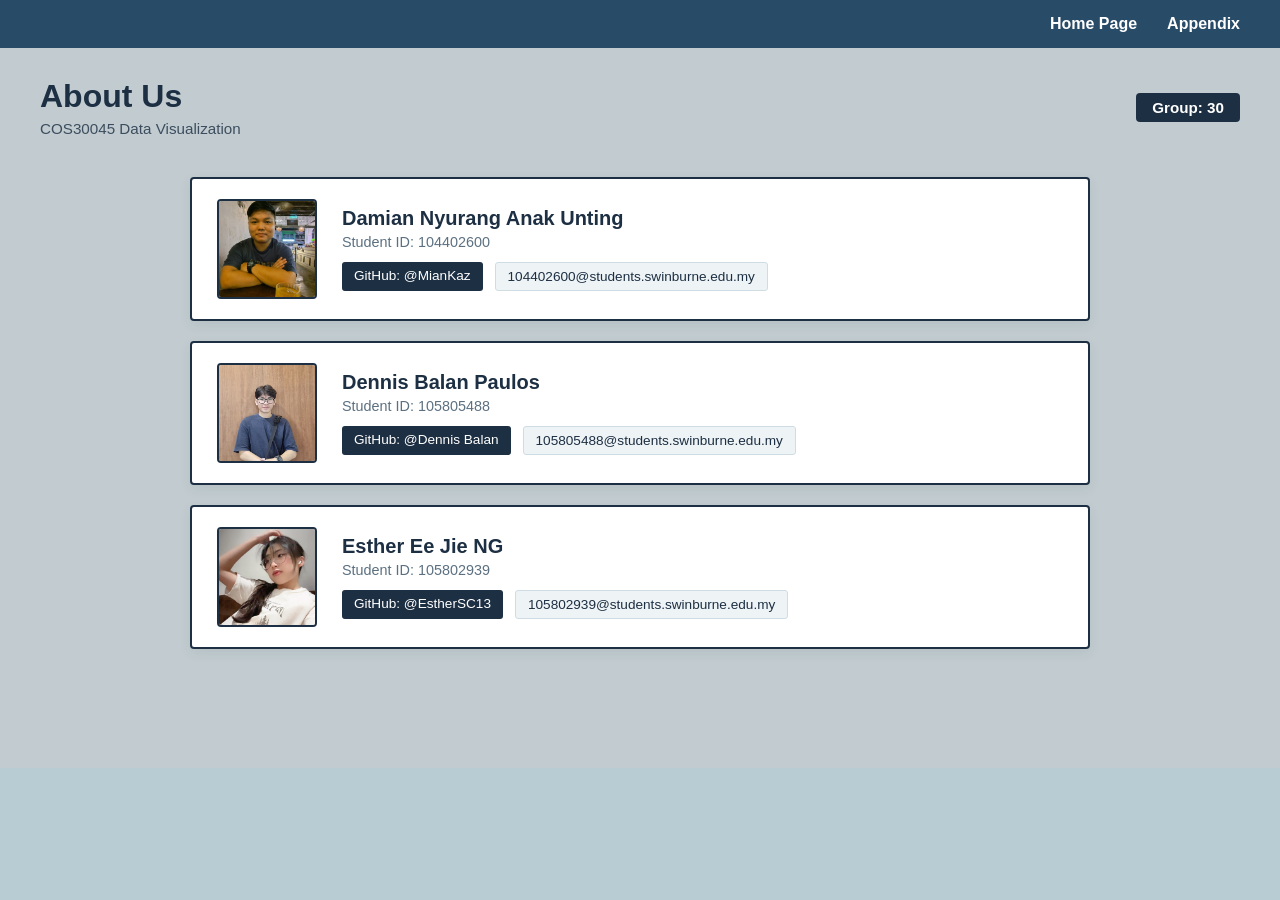
<file: about.html>
<!DOCTYPE html>
<html lang="en">

<head>
    <meta charset="UTF-8">
    <meta name="viewport" content="width=device-width, initial-scale=1.0">
    <title>About</title>
    <link rel="stylesheet" href="css/styles.css">
    <script src="js/page-transition.js" defer></script>
</head>

<body>
    <div class="presentation-container">

        <div class="slide active" id="slide-chart">
            <div class="navbar">
                <a href="index.html">Home Page</a>
                <a href="appendix.html">Appendix</a>
            </div>

            <section class="about-section">
                <div class="about-header">
                    <div>
                        <h1>About Us</h1>
                        <p class="subtitle">COS30045 Data Visualization</p>
                    </div>
                    <span class="group-badge">Group: 30</span>
                </div>

                <div class="team-grid">

                    <div class="member-card">
                        <img src="assets/member1.jpeg" alt="member1" class="member-avatar">
                        <div class="member-info">
                            <h2 class="member-name">Damian Nyurang Anak Unting</h2>
                            <p class="member-id">Student ID: 104402600 </p>
                            <div class="member-links">
                                <a href="https://github.com/MianKaz" target="_blank" class="contact-pill github">
                                    GitHub: @MianKaz
                                </a>
                                <a href="mailto:104402600@students.swinburne.edu.my" class="contact-pill email">
                                    104402600@students.swinburne.edu.my
                                </a>
                            </div>
                        </div>
                    </div>

                    <div class="member-card">
                        <img src="assets/member2.jpeg" alt="member2" class="member-avatar">
                        <div class="member-info">
                            <h2 class="member-name">Dennis Balan Paulos</h2>
                            <p class="member-id">Student ID: 105805488</p>
                            <div class="member-links">
                                <a href="https://github.com/dennisb-098" target="_blank" class="contact-pill github">
                                    GitHub: @Dennis Balan
                                </a>
                                <a href="mailto:105805488@students.swinburne.edu.my" class="contact-pill email">
                                    105805488@students.swinburne.edu.my
                                </a>
                            </div>
                        </div>
                    </div>

                    <div class="member-card">
                        <img src="assets/member3.jpeg" alt="member3" class="member-avatar">
                        <div class="member-info">
                            <h2 class="member-name">Esther Ee Jie NG</h2>
                            <p class="member-id">Student ID: 105802939</p>
                            <div class="member-links">
                                <a href="https://github.com/EstherSC13" target="_blank" class="contact-pill github">
                                    GitHub: @EstherSC13
                                </a>
                                <a href="mailto:105802939@students.swinburne.edu.my" class="contact-pill email">
                                    105802939@students.swinburne.edu.my
                                </a>
                            </div>
                        </div>
                    </div>

                </div>
            </section>
        </div>
    </div>
</body>

</html>
</file>
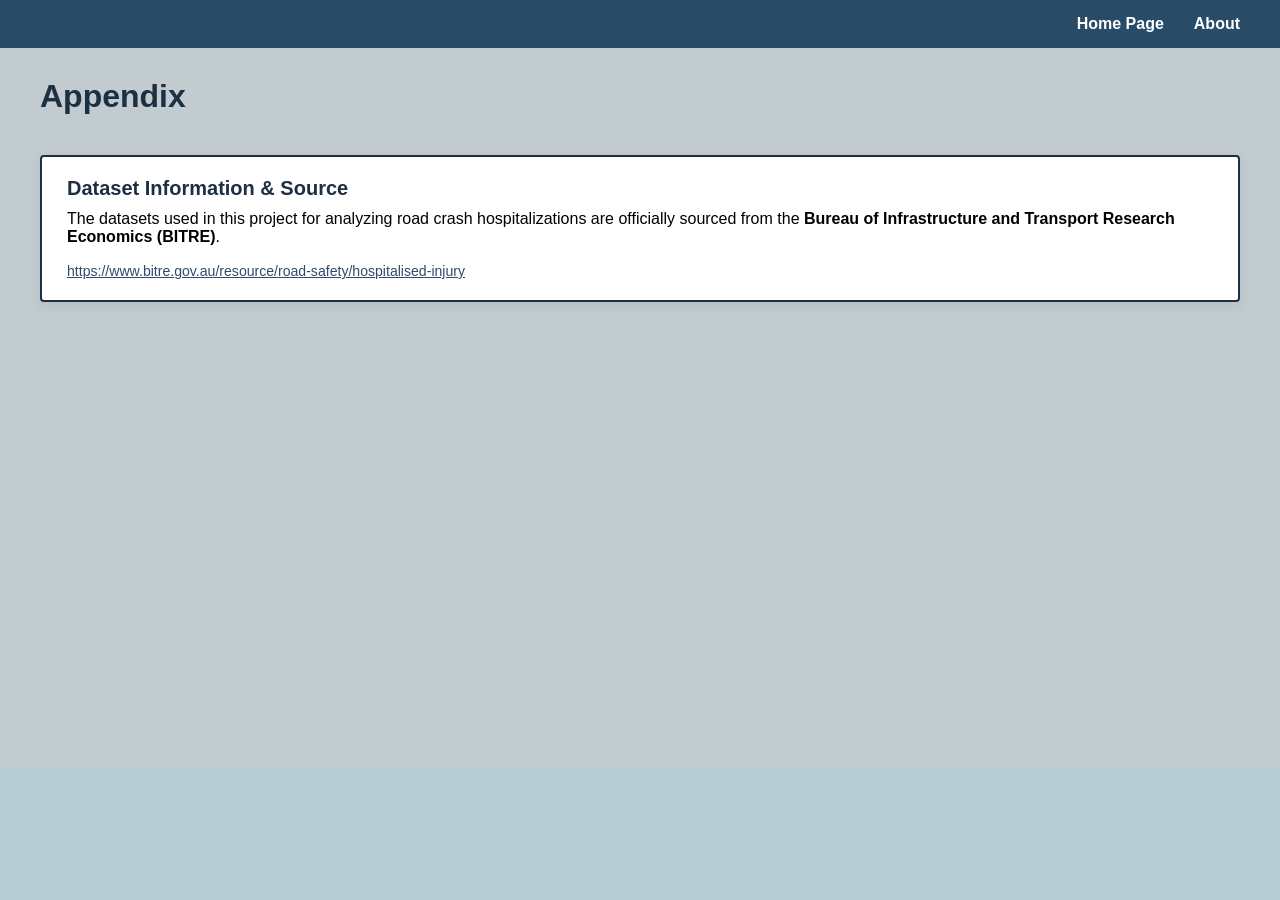
<file: appendix.html>
<!DOCTYPE html>
<html lang="en">

<head>
    <meta charset="UTF-8">
    <meta name="viewport" content="width=device-width, initial-scale=1.0">
    <title>About</title>
    <link rel="stylesheet" href="css/styles.css">
    <script src="js/page-transition.js" defer></script>
</head>

<body>
    <div class="presentation-container">

        <div class="slide active" id="slide-chart">
            <div class="navbar">
                <a href="index.html">Home Page</a>
                <a href="about.html">About</a>
            </div>
            <section class="about-section">
                <div class="about-header">
                    <div>
                        <h1>Appendix</h1>
                    </div>
                    </div>
                

                <div class="member-card" style="display: block; margin-bottom: 20px;">
                    <h2 class="member-name" style="margin-bottom: 10px;"> Dataset Information & Source</h2>
                        The datasets used in this project for analyzing road crash hospitalizations are officially sourced from the 
                        <strong>Bureau of Infrastructure and Transport Research Economics (BITRE)</strong>.
                    </p>
                        <a href="https://www.bitre.gov.au/resource/road-safety/hospitalised-injury" target="_blank" style="color: #2f4b6a; font-size: 0.88rem; word-break: break-all;">
                            https://www.bitre.gov.au/resource/road-safety/hospitalised-injury
                        </a>
                </div>

            </section>
        </div>
    </div>
</body>
</html>
</file>
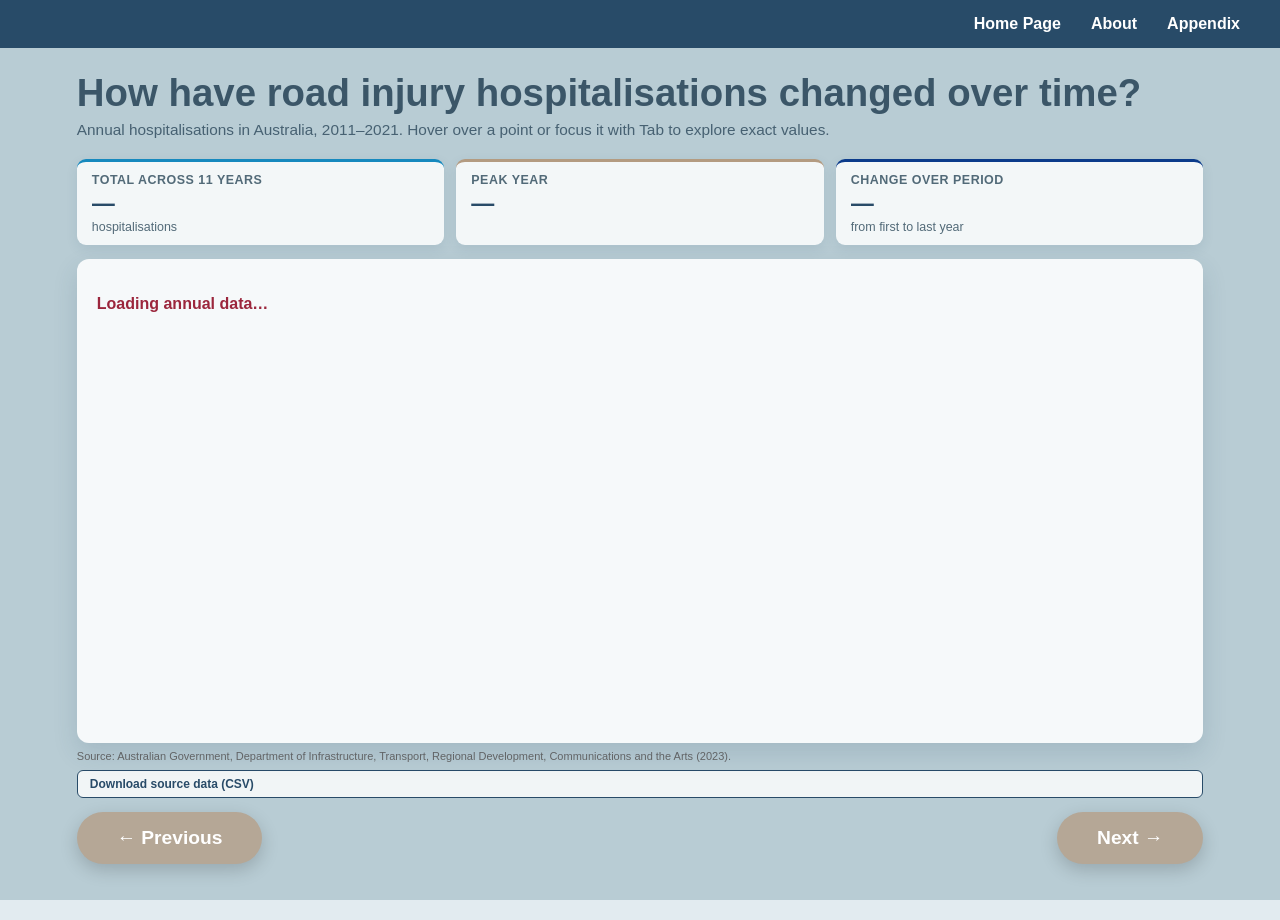
<file: Q1.html>
<!DOCTYPE html>
<html lang="en">

<head>
    <meta charset="UTF-8">
    <meta name="viewport" content="width=device-width, initial-scale=1.0">
    <title>Annual road injury hospitalisations in Australia</title>
    <link rel="stylesheet" href="css/styles.css">
    <script src="https://d3js.org/d3.v7.min.js"></script>
    <script src="js/page-transition.js" defer></script>
</head>

<body>
    <div class="presentation-container">
        <div class="slide active" id="slide-chart">
            <div class="navbar">
                <a href="index.html">Home Page</a>
                <a href="about.html">About</a>
                <a href="appendix.html">Appendix</a>
            </div>

            <div class="chart-page-content">
                <div class="chart-header">
                    <div>
                        <h2>How have road injury hospitalisations changed over time?</h2>
                        <p class="subtitle">Annual hospitalisations in Australia, 2011–2021. Hover over a point or focus
                            it with Tab to explore exact values.</p>
                    </div>
                </div>
                <div class="chart-insights" aria-label="Annual hospitalisation summary">
                    <article class="insight-card">
                        <span class="insight-label">Total across 11 years</span>
                        <strong id="q1-total">—</strong>
                        <span class="insight-note">hospitalisations</span>
                    </article>
                    <article class="insight-card">
                        <span class="insight-label">Peak year</span>
                        <strong id="q1-peak-year">—</strong>
                        <span class="insight-note" id="q1-peak-value"></span>
                    </article>
                    <article class="insight-card">
                        <span class="insight-label">Change over period</span>
                        <strong id="q1-change">—</strong>
                        <span class="insight-note">from first to last year</span>
                    </article>
                </div>
                <div id="q1-chart" class="chart-card">
                    <p class="chart-error">Loading annual data…</p>
                </div>
                <p class="chart-source">Source: Australian Government, Department of Infrastructure, Transport, Regional Development, Communications and the Arts (2023).</p>
                <a class="data-download" href="data/q1_clean.csv" download>
                    Download source data (CSV)
                </a>
                <nav class="page-navigation" aria-label="Page navigation">
                    <a href="index.html" class="btn floating-next-btn previous">← Previous</a>
                    <a href="Q2.html" class="btn floating-next-btn">Next →</a>
                </nav>
            </div>
        </div>
    </div>

    <div id="chart-tooltip" class="tooltip"></div>
    <script src="js/shared-constant.js"></script>
    <script src="js/load-data.js"></script>
    <script src="js/interaction.js"></script>
    <script src="js/Q1chart.js?v=2"></script>
</body>

</html>
</file>
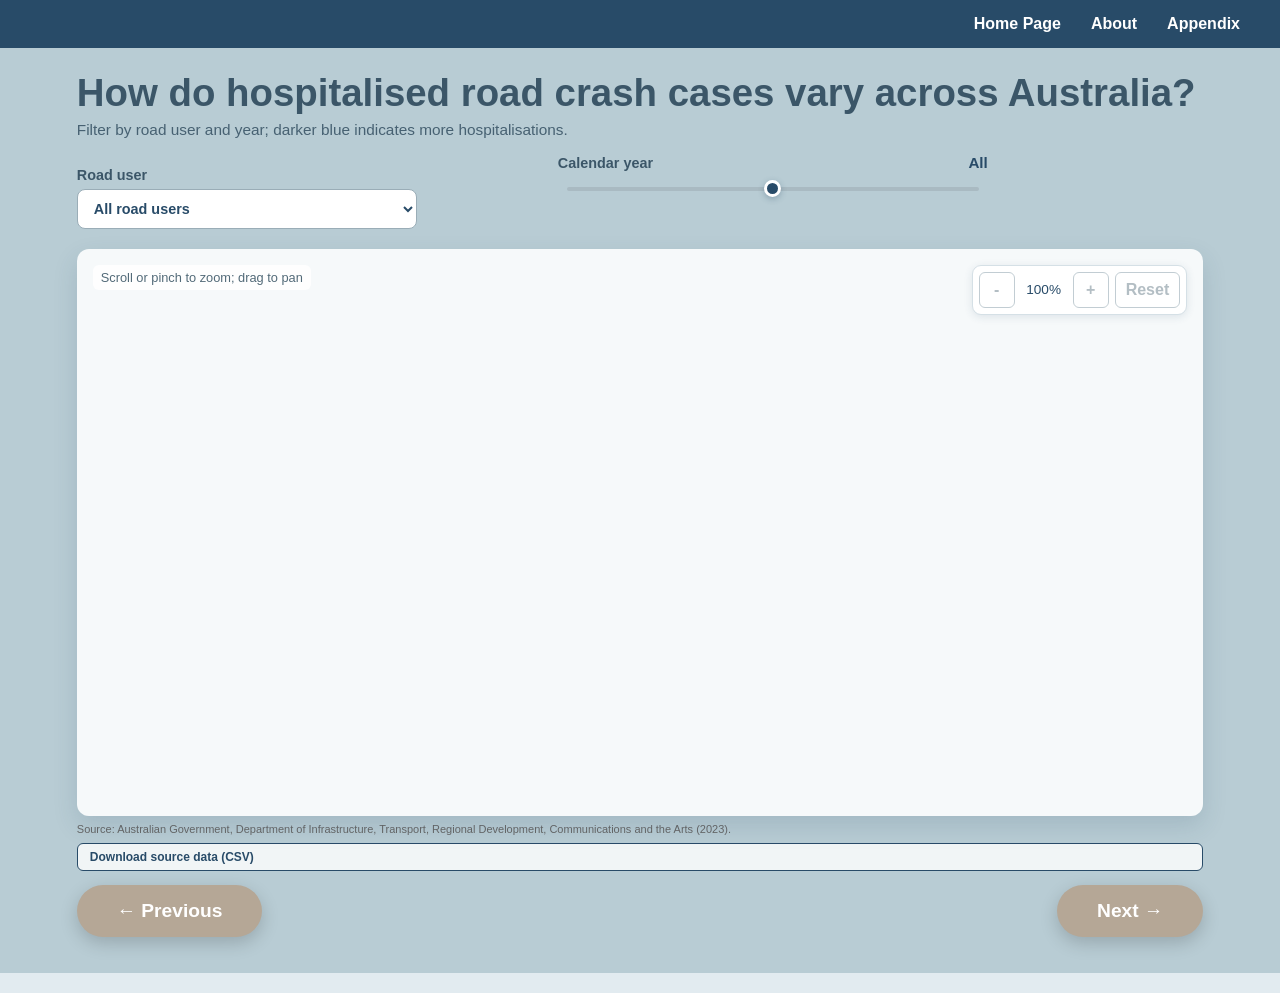
<file: Q2.html>
<!DOCTYPE html>
<html lang="en">

<head>
    <meta charset="UTF-8">
    <meta name="viewport" content="width=device-width, initial-scale=1.0">
    <title>Hospitalised Road Crash Cases by State</title>
    <link rel="stylesheet" href="css/styles.css">
    <script src="https://d3js.org/d3.v7.min.js"></script>
    <script src="js/page-transition.js" defer></script>
</head>

<body>
    <div class="presentation-container">
        <div class="slide active" id="slide-chart">
            <div class="navbar">
                <a href="index.html">Home Page</a>
                <a href="about.html">About</a>
                <a href="appendix.html">Appendix</a>
            </div>

            <main class="chart-page-content q5-chart-page q2-chart-page">
                <div class="chart-header">
                    <div class="q2-chart-intro">
                        <h2>How do hospitalised road crash cases vary across Australia?</h2>
                        <p class="subtitle">Filter by road user and year; darker blue indicates more hospitalisations.</p>
                    </div>
                    <div class="chart-controls">
                        <div class="q2-road-user-control">
                            <label for="road-user-select">Road user</label>
                            <select id="road-user-select">
                                <option value="All">All road users</option>
                                <option value="Car driver, passenger or unknown position">Car driver, passenger or unknown position</option>
                                <option value="Motorcyclist">Motorcyclist</option>
                                <option value="Pedal cyclist">Pedal cyclist</option>
                                <option value="Pedestrian">Pedestrian</option>
                                <option value="Bus occupant">Bus occupant</option>
                                <option value="Heavy transport driver, passenger or unknown position">Heavy transport driver, passenger or unknown position</option>
                                <option value="Other or unknown">Other or unknown</option>
                                <option value="Pick-up truck or van occupant">Pick-up truck or van occupant</option>
                            </select>
                        </div>
                        <div class="year-control">
                            <div class="year-control-heading">
                                <label for="year-slider">Calendar year</label>
                                <output id="year-slider-value" for="year-slider" aria-live="polite">All</output>
                            </div>
                            <div class="year-slider-wrap">
                                <input id="year-slider" type="range" min="0" step="1"
                                    aria-label="Select calendar year or all years">
                                <div id="year-slider-stops" class="year-slider-stops" aria-hidden="true"></div>
                            </div>
                        </div>
                    </div>
                </div>

                <div id="australia-map-container" class="chart-card">
                    <div class="q2-map-controls" role="group" aria-label="Map zoom controls">
                        <button id="q2-map-zoom-out" type="button" aria-label="Zoom out map" title="Zoom out map"
                            disabled>-</button>
                        <output id="q2-map-zoom-level">100%</output>
                        <button id="q2-map-zoom-in" type="button" aria-label="Zoom in map" title="Zoom in map"
                            disabled>+</button>
                        <button id="q2-map-zoom-reset" type="button" aria-label="Reset map zoom"
                            title="Reset map zoom" disabled>Reset</button>
                    </div>
                    <p class="q2-map-zoom-hint">Scroll or pinch to zoom; drag to pan</p>
                </div>
                <p class="chart-source">Source: Australian Government, Department of Infrastructure, Transport, Regional Development, Communications and the Arts (2023).</p>
                <a class="data-download" href="data/q2_clean.csv" download>
                    Download source data (CSV)
                </a>
                <nav class="page-navigation" aria-label="Page navigation">
                    <a href="Q1.html" class="btn floating-prev-btn previous" aria-label="Previous page">← Previous</a>
                    <a href="Q3.html" class="btn floating-next-btn" aria-label="Next page">Next →</a>
                </nav>
            </main>
        </div>
    </div>

    <div id="chart-tooltip" class="tooltip" role="status" aria-live="polite"></div>
    <script src="js/shared-constant.js"></script>
    <script src="js/load-data.js"></script>
    <script src="js/interaction.js"></script>
    <script src="js/Q2chart.js?v=8"></script>
</body>

</html>
</file>
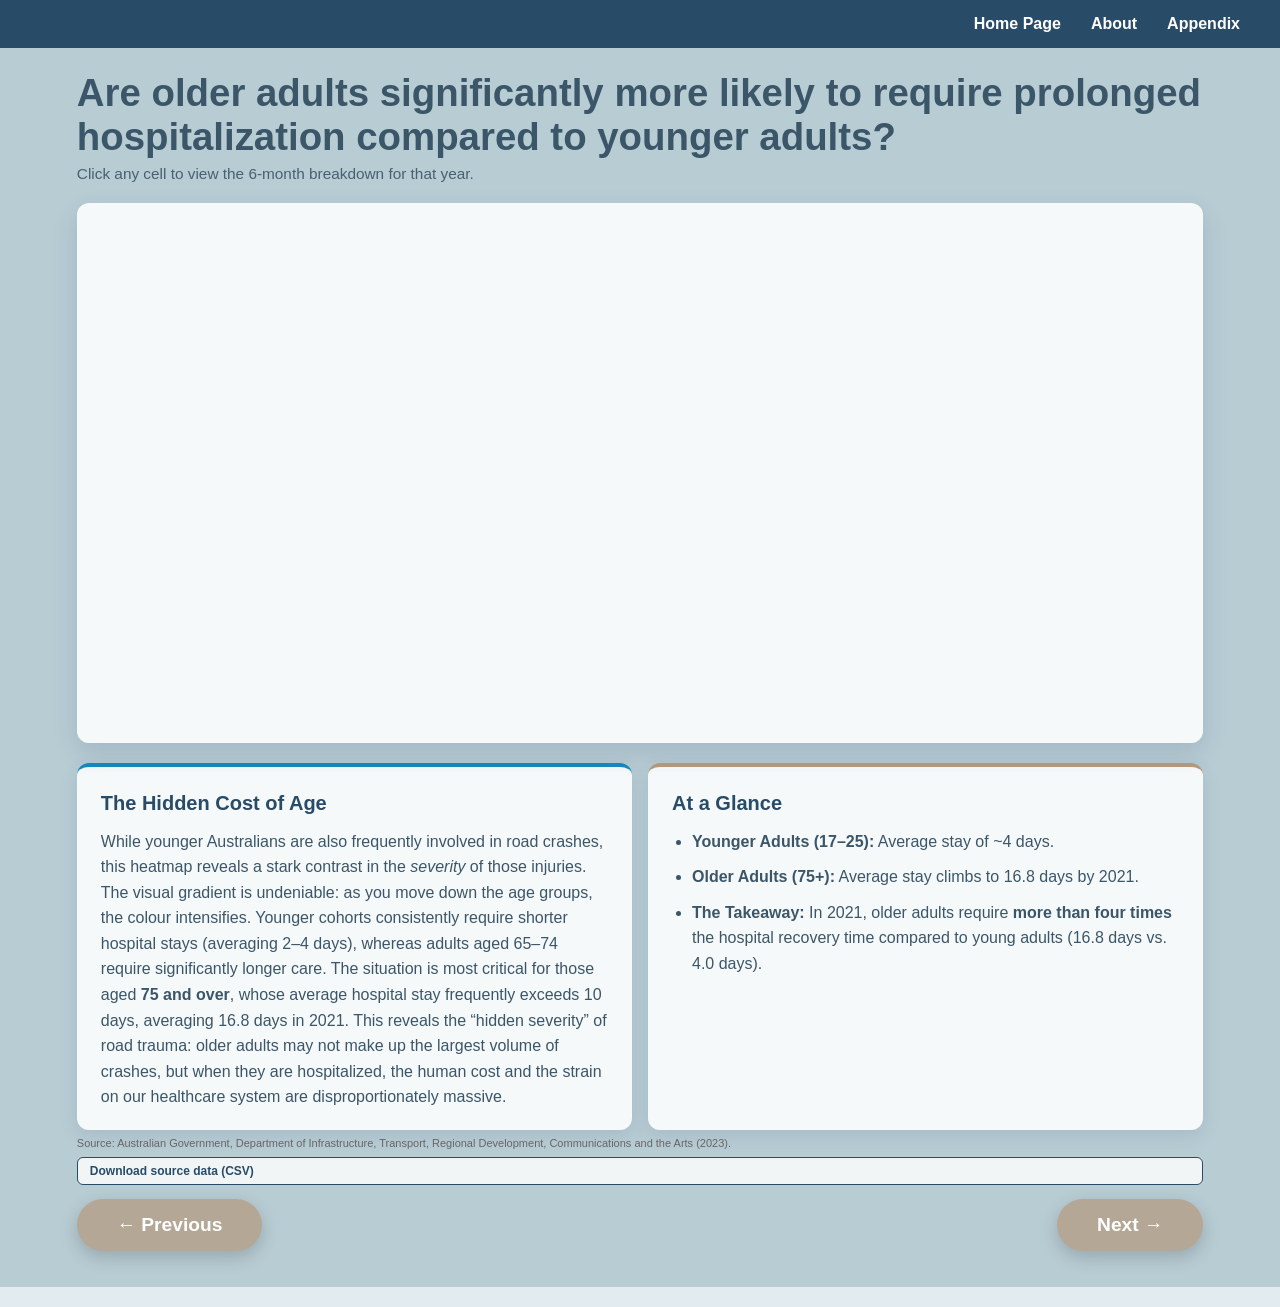
<file: Q4.html>
<!DOCTYPE html>
<html lang="en">

<head>
    <meta charset="UTF-8">
    <meta name="viewport" content="width=device-width, initial-scale=1.0">
    <title>Average Hospital Stay by Age Group and Year</title>
    <link rel="stylesheet" href="css/styles.css">
    <script src="https://d3js.org/d3.v7.min.js"></script>
    <script src="js/page-transition.js" defer></script>
</head>

<body>
    <div class="presentation-container">
        <div class="slide active" id="slide-chart">
            <div class="navbar">
                <a href="index.html">Home Page</a>
                <a href="about.html">About</a>
                <a href="appendix.html">Appendix</a>
            </div>

            <main class="chart-page-content q4-chart-page">
                <div class="chart-header">
                    <div>
                        <h2>Are older adults significantly more likely to require prolonged hospitalization compared to
                            younger adults?</h2>
                        <p class="subtitle">Click any cell to view the 6-month breakdown for that year.</p>
                    </div>
                </div>

                <div id="heatmap-container" class="chart-card"></div>
                <section class="heatmap-insights" aria-label="What the heatmap reveals">
                    <article class="heatmap-insight-card">
                        <h3>The Hidden Cost of Age</h3>
                        <p>
                            While younger Australians are also frequently involved in road crashes, this heatmap
                            reveals a stark contrast in the <em>severity</em> of those injuries. The visual gradient is
                            undeniable: as you move down the age groups, the colour intensifies. Younger cohorts
                            consistently require shorter hospital stays (averaging 2–4 days), whereas adults aged 65–74
                            require significantly longer care. The situation is most critical for those aged
                            <strong>75 and over</strong>, whose average hospital stay frequently exceeds 10 days,
                            averaging 16.8 days in 2021. This reveals the “hidden severity” of road trauma:
                            older adults may not make up the largest volume of crashes, but when they are hospitalized,
                            the human cost and the strain on our healthcare system are disproportionately massive.
                        </p>
                    </article>
                    <article class="heatmap-insight-card">
                        <h3>At a Glance</h3>
                        <ul>
                            <li><strong>Younger Adults (17–25):</strong> Average stay of ~4 days.</li>
                            <li><strong>Older Adults (75+):</strong> Average stay climbs to 16.8 days by 2021.</li>
                            <li><strong>The Takeaway:</strong> In 2021, older adults require <strong>more than
                                    four times</strong> the hospital recovery time compared to young adults (16.8 days
                                vs. 4.0 days).</li>
                        </ul>
                    </article>
                </section>
                <p class="chart-source">Source: Australian Government, Department of Infrastructure, Transport, Regional Development, Communications and the Arts (2023).</p>
                <a class="data-download" href="data/question4.1data.csv" download>
                    Download source data (CSV)
                </a>
                <nav class="page-navigation" aria-label="Page navigation">
                    <a href="Q3.html" class="btn floating-prev-btn previous">← Previous</a>
                    <a href="Q5.html" class="btn floating-next-btn">Next →</a>
                </nav>
            </main>
        </div>
    </div>

    <div id="chart-tooltip" class="tooltip" role="status" aria-live="polite"></div>
    <script src="js/shared-constant.js"></script>
    <script src="js/load-data.js"></script>
    <script src="js/interaction.js"></script>
    <script src="js/Q4chart.js"></script>
</body>

</html>
</file>
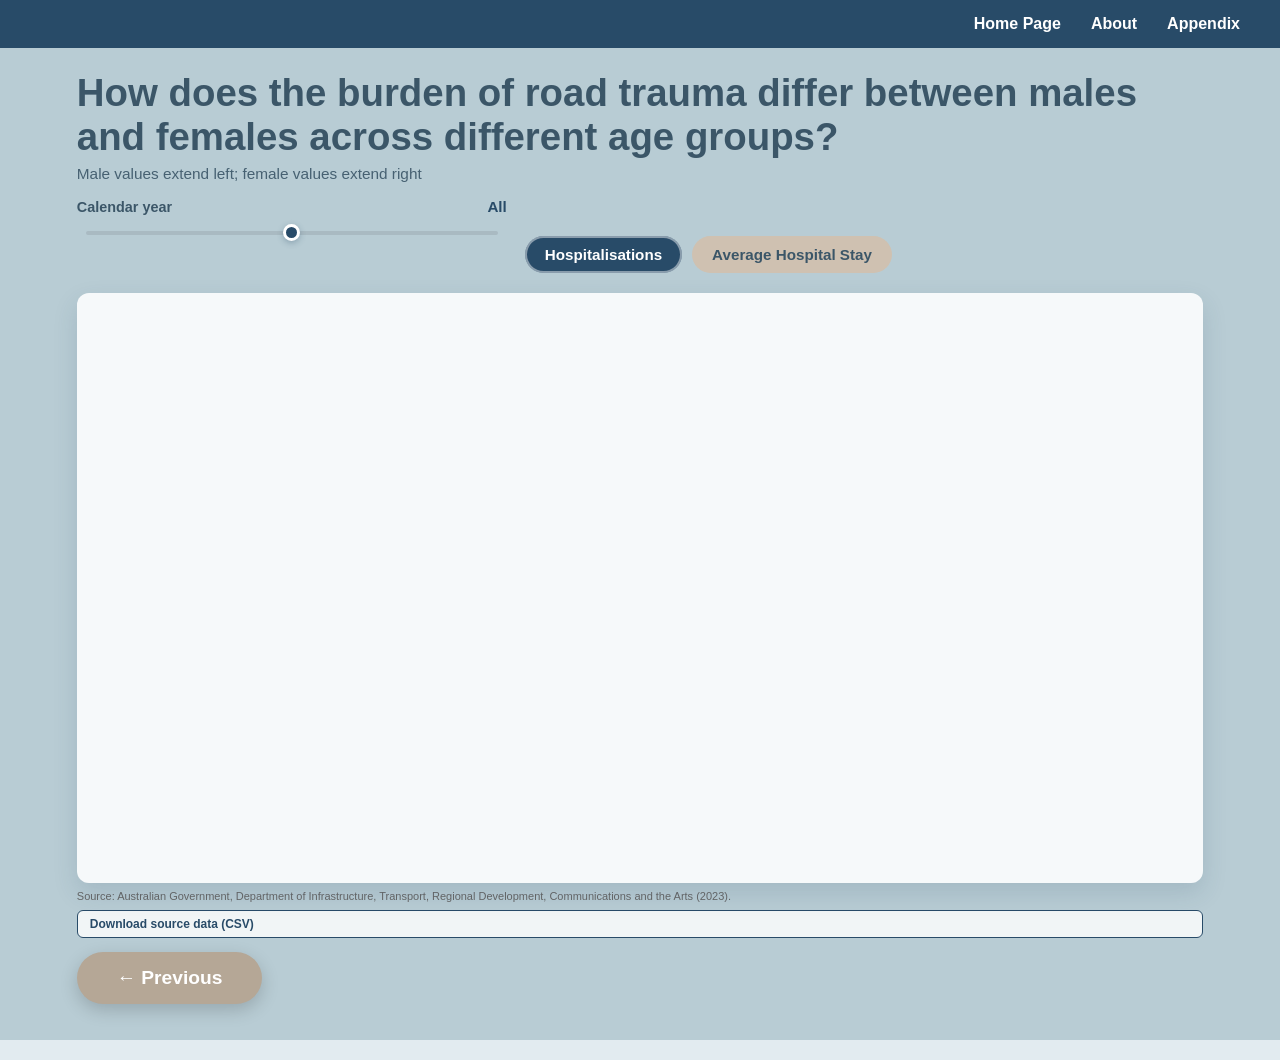
<file: Q5.html>
<!DOCTYPE html>
<html lang="en">

<head>
    <meta charset="UTF-8">
    <meta name="viewport" content="width=device-width, initial-scale=1.0">
    <title>Hospitalisations and Average Hospital Stay by Age Group and Sex</title>
    <link rel="stylesheet" href="css/styles.css">
    <script src="https://d3js.org/d3.v7.min.js"></script>
    <script src="js/page-transition.js" defer></script>
</head>

<body>
    <div class="presentation-container">
        <div class="slide active" id="slide-chart">
            <div class="navbar">
                <a href="index.html">Home Page</a>
                <a href="about.html">About</a>
                <a href="appendix.html">Appendix</a>
            </div>

            <main class="chart-page-content q5-chart-page">
                <div class="chart-header">
                    <div>
                        <h2>How does the burden of road trauma differ between males and females across different age
                            groups?</h2>
                        <p class="subtitle">Male values extend left; female values extend right</p>
                    </div>
                    <div class="chart-controls">
                        <div class="year-control">
                            <div class="year-control-heading">
                                <label for="year-slider">Calendar year</label>
                                <output id="year-slider-value" for="year-slider" aria-live="polite">All</output>
                            </div>
                            <div class="year-slider-wrap">
                                <input id="year-slider" type="range" min="0" step="1"
                                    aria-label="Select calendar year or all years">
                                <div id="year-slider-stops" class="year-slider-stops" aria-hidden="true"></div>
                            </div>
                        </div>
                        <div class="metric-controls" role="group" aria-label="Select chart metric">
                            <button class="metric-btn active" type="button" data-metric="hospitalisations"
                                aria-pressed="true">Hospitalisations</button>
                            <button class="metric-btn" type="button" data-metric="averageHospitalStay"
                                aria-pressed="false">Average Hospital Stay</button>
                        </div>
                    </div>
                </div>

                <div id="butterfly-chart-container" class="chart-card" aria-live="polite"></div>
                <p class="chart-source">Source: Australian Government, Department of Infrastructure, Transport, Regional Development, Communications and the Arts (2023).</p>
                <a class="data-download" href="data/question5.2data.csv" download>
                    Download source data (CSV)
                </a>
                <nav class="page-navigation" aria-label="Page navigation">
                    <a href="Q4.html" class="btn floating-prev-btn previous" aria-label="Previous page">← Previous</a>
                </nav>
            </main>
        </div>
    </div>

    <div id="chart-tooltip" class="tooltip" role="status" aria-live="polite"></div>
    <script src="js/shared-constant.js"></script>
    <script src="js/load-data.js"></script>
    <script src="js/interaction.js"></script>
    <script src="js/Q5chart.js"></script>
</body>

</html>
</file>
<file: css/styles.css>
/* --- GLOBAL STYLES & FULL SCREEN --- */
body {
    margin: 0;
    padding: 0;
    font-family: 'Segoe UI', Tahoma, Geneva, Verdana, sans-serif;
    background-color: #e2ebf0;
    /* This pattern is now the background for the whole screen */
    background-image: radial-gradient(#b0c4cd 1.5px, transparent 1.5px);
    background-size: 20px 20px;
    height: 100vh;
    width: 100vw;
    overflow: hidden;
    /* Prevents scrollbars */
}

/* Container takes up the whole screen */
.presentation-container {
    width: 100%;
    height: 100%;
    position: relative;
}

/* --- SLIDE LOGIC (Hiding/Showing) --- */
.slide {
    display: none;
    /* Hides all slides */
    width: 100%;
    height: 100%;
    box-sizing: border-box;
}

.slide.active {
    display: flex;
    /* Shows the active slide */
    flex-direction: column;
}

/* --- NAVIGATION BAR --- */
.navbar {
    background-color: #284b68;
    color: white;
    padding: 15px 40px;
    display: flex;
    justify-content: flex-end;
    gap: 30px;
    font-size: 16px;
    font-weight: 600;
}

.navbar a {
    color: white;
    text-decoration: none;
}

.navbar a:hover {
    text-decoration: underline;
}

/* --- SLIDE 1: TITLE PAGE --- */
.slide:nth-child(1) {
    background-color: #b8ccd4;
}

.title-content {
    padding: 0 10vw;
    /* Uses viewport width so it scales on big screens */
    flex-grow: 1;
    display: flex;
    flex-direction: column;
    justify-content: center;
    position: relative;
    z-index: 2;
}

.title-content h1 {
    font-family: Georgia, 'Times New Roman', Times, serif;
    color: #3b5668;
    /* Font size scales with screen size */
    font-size: clamp(3rem, 6vw, 7rem);
    line-height: 1.1;
    margin: 0 0 40px 0;
    max-width: 70%;
}

/* Decorative Australia map on the landing page */
.map-shape {
    position: absolute;
    right: 5vw;
    top: 50%;
    transform: translateY(-50%);
    width: 45vw;
    height: auto;
    z-index: -1;
    opacity: 0.8;
}

/* --- SLIDE 2: BACKGROUND PAGE --- */
.slide:nth-child(2) {
    background-color: #a4b8c0;
}

.split-content {
    display: flex;
    padding: 5vw;
    gap: 5vw;
    flex-grow: 1;
    align-items: center;
    justify-content: center;
}

.image-side {
    flex: 1;
    max-width: 50%;
}

.image-side img {
    width: 100%;
    height: 60vh;
    object-fit: cover;
    /* Ensures image doesn't stretch weirdly on big screens */
    border-radius: 8px;
    box-shadow: 0 10px 20px rgba(0, 0, 0, 0.3);
    filter: grayscale(100%);
}

.text-side {
    flex: 1;
    display: flex;
    flex-direction: column;
    justify-content: center;
}

.text-side h2 {
    font-family: Georgia, 'Times New Roman', Times, serif;
    color: #3b5668;
    font-size: clamp(2rem, 4vw, 4rem);
    margin-top: 0;
    margin-bottom: 20px;
}

.text-side p {
    color: #3b5668;
    line-height: 1.6;
    font-size: clamp(1rem, 1.5vw, 1.5rem);
    margin-bottom: 40px;
}

/* --- BUTTONS --- */
.btn {
    background-color: #cfc1b1;
    color: white;
    border: none;
    padding: 15px 40px;
    font-size: 1.2rem;
    font-weight: bold;
    border-radius: 30px;
    cursor: pointer;
    width: fit-content;
    transition: background-color 0.2s, transform 0.1s;
    box-shadow: 0 4px 10px rgba(0, 0, 0, 0.1);
}

.btn:hover {
    background-color: #b5a796;
}

.btn:active {
    transform: scale(0.95);
}

#slide-chart {
    background-color: #b8ccd4;
}

.chart-page-content {
    flex-grow: 1;
    display: flex;
    flex-direction: column;
    padding: 2.5vh 6vw 4vh 6vw;
    box-sizing: border-box;
    overflow: visible;
}

.chart-header {
    display: flex;
    justify-content: space-between;
    align-items: flex-end;
    margin-bottom: 20px;
    flex-wrap: wrap;
    gap: 15px;
}

.chart-header h2 {
    color: #3b5668;
    font-size: clamp(1.8rem, 3vw, 2.8rem);
    margin: 0 0 6px 0;
}

.chart-header .subtitle {
    color: #3b5668;
    margin: 0;
    font-size: clamp(0.95rem, 1.2vw, 1.15rem);
    opacity: 0.9;
}

.chart-insights {
    display: grid;
    grid-template-columns: repeat(3, minmax(0, 1fr));
    gap: 12px;
    margin: 0 0 14px;
}

.insight-card {
    display: flex;
    min-width: 0;
    flex-direction: column;
    gap: 3px;
    padding: 11px 15px;
    border-top: 3px solid #1689be;
    border-radius: 9px;
    background: rgba(255, 255, 255, 0.84);
    box-shadow: 0 4px 12px rgba(40, 75, 104, 0.1);
}

.insight-card:nth-child(2) {
    border-top-color: #b39b81;
}

.insight-card:nth-child(3) {
    border-top-color: #0b3b8b;
}

.insight-label,
.insight-note {
    color: #526a78;
    font-size: 0.78rem;
}

.insight-label {
    font-weight: 600;
    text-transform: uppercase;
    letter-spacing: 0.04em;
}

.insight-card strong {
    overflow: hidden;
    color: #284b68;
    font-size: clamp(1.05rem, 1.8vw, 1.45rem);
    line-height: 1.2;
    text-overflow: ellipsis;
    white-space: nowrap;
}

.metric-controls {
    display: flex;
    gap: 10px;
}

.metric-btn {
    padding: 10px 20px;
    font-size: 0.95rem;
    background-color: #cfc1b1;
    color: #3b5668;
    border: none;
    border-radius: 30px;
    cursor: pointer;
    font-weight: bold;
    transition: background-color 0.2s;
}

.metric-btn:hover {
    background-color: #b5a796;
}

.metric-btn.active {
    background-color: #284b68;
    color: #ffffff;
}

.clear-selection-btn {
    background-color: #eaddcc;
}

.selection-status {
    min-height: 1.2em;
    margin: 0 0 10px;
    color: #526a78;
    font-size: 0.82rem;
}

.chart-card {
    flex-grow: 1;
    width: 100%;
    background-color: rgba(255, 255, 255, 0.88);
    border-radius: 12px;
    box-shadow: 0 10px 25px rgba(40, 75, 104, 0.15);
    padding: 20px;
    box-sizing: border-box;
    position: relative;
}

.axis text {
    fill: #3b5668;
    font-size: 13px;
}

.axis path,
.axis line {
    stroke: #8fa6b3;
}

.grid line {
    stroke: #dce5ea;
    stroke-dasharray: 3, 3;
}

.grid path {
    stroke-width: 0;
}

.tooltip {
    position: absolute;
    pointer-events: none;
    background-color: #284b68;
    color: #ffffff;
    padding: 10px 14px;
    border-radius: 8px;
    font-size: 13px;
    line-height: 1.5;
    box-shadow: 0 6px 15px rgba(0, 0, 0, 0.18);
    opacity: 0;
    transition: opacity 0.15s ease;
    z-index: 100;
}

.lollipop-stem {
    stroke: #0b3b8b;
    stroke-width: 4;
    stroke-linecap: round;
    transition: stroke 140ms ease;
}

.lollipop-stem.is-below-average {
    stroke: #b39b81;
}

.lollipop-stem.is-active {
    stroke: #1689be;
}

.line-point {
    fill: #0b3b8b;
    stroke: #ffffff;
    stroke-width: 2;
    cursor: help;
    transition: r 140ms ease, fill 140ms ease;
}

.line-point.is-active,
.line-point:focus-visible {
    fill: #1689be;
    stroke: #ffffff;
    stroke-width: 3;
}

.line-point.is-peak:not(.is-active) {
    fill: #b39b81;
}

.line-point.is-below-average:not(.is-active):not(.is-peak) {
    fill: #b39b81;
}

.chart-focus-line {
    stroke: #789db0;
    stroke-dasharray: 4 5;
    stroke-width: 1.5;
    pointer-events: none;
    transition: opacity 120ms ease;
}

.pie-slice {
    cursor: pointer;
    transition: opacity 160ms ease;
}

.pie-slice:focus-visible {
    stroke: #e29a50;
    stroke-width: 4;
}

.legend-item {
    display: inline-flex;
    align-items: center;
    cursor: pointer;
    transition: opacity 160ms ease;
    gap: 8px;
}

.legend-item:focus-visible .legend-label {
    text-decoration: underline;
}

.legend-item.is-muted {
    opacity: 0.45;
}

.legend-item.is-active .legend-label {
    font-weight: 700;
}

.average-line {
    stroke: #b39b81;
    stroke-dasharray: 6 5;
    stroke-width: 1.5;
}

.average-label {
    fill: #806d59;
    font-size: 11px;
    font-weight: 600;
}

.donut-center {
    pointer-events: none;
    text-anchor: middle;
}

.donut-title {
    fill: #526a78;
    font-size: 12px;
    font-weight: 600;
}

.donut-value {
    fill: #284b68;
    font-size: 18px;
    font-weight: 700;
}

.donut-caption {
    fill: #526a78;
    font-size: 10px;
}

.q5-chart-page {
    overflow: visible;
}

.q5-chart-page .chart-header {
    align-items: center;
}

.q5-chart-page .chart-controls {
    display: flex;
    align-items: flex-end;
    justify-content: flex-end;
    flex-wrap: wrap;
    gap: 18px;
}

.q5-chart-page .year-control {
    display: flex;
    flex-direction: column;
    gap: 4px;
    color: #3b5668;
    font-size: 0.9rem;
    font-weight: 600;
    width: clamp(310px, 36vw, 430px);
}

.q5-chart-page .year-control-heading {
    display: flex;
    align-items: baseline;
    justify-content: space-between;
    gap: 12px;
}

.q5-chart-page .year-control-heading output {
    color: #284b68;
    font-size: 0.95rem;
    font-weight: 700;
    font-variant-numeric: tabular-nums;
}

.q5-chart-page .year-slider-wrap {
    position: relative;
    height: 54px;
}

.q5-chart-page #year-slider {
    position: relative;
    z-index: 2;
    width: calc(100% - 18px);
    height: 28px;
    margin: 0 9px;
    -webkit-appearance: none;
    appearance: none;
    background: transparent;
    cursor: pointer;
}

.q5-chart-page #year-slider::-webkit-slider-runnable-track {
    height: 4px;
    border-radius: 4px;
    background: #a9bac2;
}

.q5-chart-page #year-slider::-moz-range-track {
    height: 4px;
    border-radius: 4px;
    background: #a9bac2;
}

.q5-chart-page #year-slider::-webkit-slider-thumb {
    -webkit-appearance: none;
    width: 17px;
    height: 17px;
    margin-top: -6.5px;
    border: 3px solid #ffffff;
    border-radius: 50%;
    background: #284b68;
    box-shadow: 0 2px 6px rgba(40, 75, 104, 0.32);
}

.q5-chart-page #year-slider::-moz-range-thumb {
    width: 11px;
    height: 11px;
    border: 3px solid #ffffff;
    border-radius: 50%;
    background: #284b68;
    box-shadow: 0 2px 6px rgba(40, 75, 104, 0.32);
}

.q5-chart-page #year-slider:focus-visible {
    outline: none;
}

.q5-chart-page #year-slider:focus-visible::-webkit-slider-thumb {
    outline: 3px solid #1689be;
    outline-offset: 3px;
}

.q5-chart-page #year-slider:focus-visible::-moz-range-thumb {
    outline: 3px solid #1689be;
    outline-offset: 3px;
}

.q5-chart-page .year-slider-stops {
    position: absolute;
    z-index: 3;
    top: 10px;
    right: 18px;
    left: 18px;
    display: flex;
    justify-content: space-between;
    pointer-events: none;
}

.q5-chart-page .year-slider-stop {
    position: relative;
    display: flex;
    width: 0;
    justify-content: center;
}

.q5-chart-page .year-slider-dot {
    width: 7px;
    height: 7px;
    border: 1px solid #718a97;
    border-radius: 50%;
    background: #ffffff;
    box-sizing: border-box;
}

.q5-chart-page .year-slider-stop.all-stop .year-slider-dot {
    width: 15px;
    height: 15px;
    margin-top: -4px;
    border: 2px solid #ffffff;
    background: #284b68;
    box-shadow: 0 1px 5px rgba(40, 75, 104, 0.3);
}

.q5-chart-page .year-slider-stop.is-selected:not(.all-stop) .year-slider-dot {
    width: 12px;
    height: 12px;
    margin-top: -2px;
    border: 2px solid #ffffff;
    background: #1689be;
    box-shadow: 0 1px 5px rgba(40, 75, 104, 0.3);
}

.q5-chart-page .year-slider-label {
    position: absolute;
    top: 14px;
    left: 50%;
    color: #526a78;
    font-size: 0.62rem;
    font-weight: 600;
    transform: translateX(-50%);
    white-space: nowrap;
}

.q5-chart-page .year-slider-stop.is-selected .year-slider-label {
    color: #284b68;
    font-weight: 700;
}

.q5-chart-page .metric-controls {
    flex-wrap: wrap;
}

.q5-chart-page .metric-btn[aria-pressed="true"] {
    background-color: #284b68;
    color: #ffffff;
    box-shadow: inset 0 0 0 2px rgba(255, 255, 255, 0.45);
}

.q5-chart-page .metric-btn:focus-visible {
    outline: 3px solid #284b68;
    outline-offset: 3px;
}

#butterfly-chart-container {
    height: min(590px, 68vh);
    min-height: 390px;
    padding: 16px;
    display: flex;
    align-items: center;
    justify-content: center;
}

#butterfly-chart-container svg {
    width: 100%;
    height: 100%;
    overflow: visible;
}

.butterfly-axis text {
    fill: #3b5668;
    font-size: 12px;
}

.butterfly-axis path {
    stroke: #8fa6b3;
}

.butterfly-axis .tick line {
    stroke: #dce5ea;
    stroke-dasharray: 3, 3;
}

.butterfly-y-axis .tick line {
    display: none;
}

.butterfly-zero-line {
    stroke: #284b68;
    stroke-width: 2;
}

.butterfly-axis-label {
    fill: #3b5668;
    font-size: 13px;
    font-weight: 600;
}

.butterfly-legend {
    display: flex;
    justify-content: center;
    gap: 28px;
    margin: 0 auto 12px;
    color: #3b5668;
    font-size: 0.95rem;
    font-weight: 600;
}

.legend-swatch {
    width: 14px;
    height: 14px;
    border-radius: 3px;
}

.legend-male {
    background: #3977a8;
}

.legend-female {
    background: #d65b78;
}

.chart-error {
    color: #9b263c;
    font-weight: 600;
}

@media (max-width: 700px) {
    .chart-insights {
        gap: 7px;
    }

    .insight-card {
        padding: 9px;
    }

    .insight-label,
    .insight-note {
        font-size: 0.68rem;
    }

    .chart-header {
        margin-bottom: 12px;
    }

    .chart-header .metric-controls {
        flex-wrap: wrap;
    }

    .q5-chart-page .chart-header {
        align-items: flex-start;
    }

    .q5-chart-page .chart-controls {
        justify-content: flex-start;
    }

    .q5-chart-page .year-control {
        width: min(100%, 430px);
    }

    .butterfly-axis text {
        font-size: 10px;
    }
}

@media (max-width: 700px) {
    body.q3-page .chart-page-content {
        padding: 12px 10px 24px;
        overflow: visible;
    }

    body.q3-page .chart-header {
        align-items: flex-start;
        gap: 10px;
        margin-bottom: 10px;
    }

    body.q3-page .chart-header h2 {
        font-size: 1.25rem;
        line-height: 1.18;
    }

    body.q3-page .metric-controls {
        width: 100%;
        display: grid;
        grid-template-columns: repeat(3, minmax(0, 1fr));
        gap: 2px;
        box-sizing: border-box;
        padding-left: 4px;
        transform: translateX(-10px);
    }

    body.q3-page .metric-btn {
        width: 100%;
        min-width: 0;
        box-sizing: border-box;
        padding: 9px 4px;
        font-size: 0.72rem;
        line-height: 1.15;
    }

    body.q3-page #bar-chart-container {
        height: 430px;
        min-height: 430px;
        padding: 8px;
        overflow: hidden;
    }

    body.q3-page #bar-chart-container .axis text {
        font-size: 9px;
    }

    body.q3-page .table-card {
        margin-top: 12px;
        padding: 10px;
    }

    body.q3-page .table-title {
        font-size: 1rem;
        margin-bottom: 8px;
    }

    body.q3-page .data-table {
        width: 100%;
        min-width: 0;
        table-layout: fixed;
        font-size: 9px;
    }

    body.q3-page .data-table th,
    body.q3-page .data-table td {
        padding: 6px 3px;
        overflow-wrap: anywhere;
        white-space: normal;
    }

    body.q3-page .data-table th:nth-child(1) {
        width: 36%;
    }

    body.q3-page .data-table th:nth-child(2) {
        width: 22%;
    }

    body.q3-page .data-table th:nth-child(3) {
        width: 18%;
    }

    body.q3-page .data-table th:nth-child(4) {
        width: 24%;
    }

    body.q3-page .table-card {
        overflow-x: hidden;
    }

    body.q3-page .chart-source {
        font-size: 14px;
        line-height: 1.5;
    }

    body.q3-page .data-download {
        font-size: 12px;
    }
}

body:has(#slide-chart) {
    height: auto;
    min-height: 100vh;
    overflow-y: auto;
    overflow-x: hidden;
}

body:has(#slide-chart) {
    background-image: none;
    background-color: #e2ebf0;
}

body:has(#slide-chart) .presentation-container,
body:has(#slide-chart) .slide {
    height: auto;
    min-height: 100vh;
}

#bar-chart-container {
    height: 460px;
    flex-grow: 0;
}

.table-card {
    margin-top: 24px;
    overflow-x: auto;
    flex-grow: 0;
}

.table-title {
    color: #3b5668;
    font-size: 1.3rem;
    margin: 0 0 15px 0;
}

.data-table {
    width: 100%;
    border-collapse: collapse;
    font-size: 14px;
    color: #3b5668;
    text-align: left;
}

.data-table th {
    background-color: #284b68;
    color: #ffffff;
    padding: 12px 16px;
    font-weight: 600;
}

.data-table th:first-child {
    border-top-left-radius: 6px;
}

.data-table th:last-child {
    border-top-right-radius: 6px;
}

.data-table td {
    padding: 11px 16px;
    border-bottom: 1px solid #dce5ea;
}

.data-table tbody tr:nth-child(even) {
    background-color: rgba(184, 204, 212, 0.25);
}

.data-table tbody tr:hover {
    background-color: #C0CBCD;
}

.data-table th.num,
.data-table td.num {
    text-align: right;
    font-variant-numeric: tabular-nums;
}

.data-table td.active-col {
    font-weight: bold;
    color: #284b68;
}

#heatmap-container {
    height: 540px;
    flex-grow: 0;
    display: flex;
    flex-direction: column;
    align-items: stretch;
    justify-content: flex-start;
}

#heatmap-container svg {
    width: 100%;
    flex: 1 1 0;
    min-height: 0;
}

#heatmap-container .q4-back-button {
    align-self: flex-end;
    flex: none;
    margin-top: 8px;
}

.heatmap-title {
    fill: #3b5668;
    font-size: 18px;
    font-weight: 700;
}

.q4-chart-page {
    overflow: visible;
}

.chart-source {
    margin: 6px 0 0;
    color: #666666;
    font-size: 11px;
    line-height: 1.4;
}

.page-navigation {
    display: flex;
    align-items: center;
    justify-content: space-between;
    gap: 12px;
    margin-top: 14px;
}

.heatmap-insights {
    display: grid;
    grid-template-columns: repeat(2, minmax(0, 1fr));
    gap: 16px;
    margin-top: 20px;
}

.heatmap-insight-card {
    min-width: 0;
    padding: 20px 24px;
    border-top: 4px solid #1689be;
    border-radius: 12px;
    background: rgba(255, 255, 255, 0.88);
    box-shadow: 0 6px 18px rgba(40, 75, 104, 0.12);
    color: #3b5668;
    line-height: 1.6;
}

.heatmap-insight-card:nth-child(2) {
    border-top-color: #b39b81;
}

.heatmap-insight-card h3 {
    margin: 0 0 10px;
    color: #284b68;
    font-size: 1.25rem;
}

.heatmap-insight-card p,
.heatmap-insight-card ul {
    margin: 0;
}

.heatmap-insight-card ul {
    padding-left: 20px;
}

.heatmap-insight-card li+li {
    margin-top: 10px;
}

#heatmap-container rect {
    stroke: #b8ccd4;
    stroke-width: 1;
    transition: opacity 0.15s ease;
}

#heatmap-container rect:hover {
    opacity: 0.75;
}

.axis-label {
    fill: #3b5668;
    font-size: 13px;
    font-weight: 600;
}

.floating-next-btn {
    position: static;
    z-index: auto;
    text-decoration: none;
    display: inline-flex;
    align-items: center;
    gap: 8px;
    background-color: #b5a796;
    color: #ffffff;
    box-shadow: 0 6px 18px rgba(0, 0, 0, 0.18);
    transition: transform 0.2s ease, background-color 0.2s ease;
}

.floating-next-btn.previous {
    margin-right: auto;
}

.floating-next-btn:hover {
    background-color: #a99580;
    transform: translateY(-2px);

}

@media (max-width: 700px) {
    .q4-chart-page,
    .q5-chart-page {
        padding: 12px 12px 20px;
    }

    .q4-chart-page .chart-header h2,
    .q5-chart-page .chart-header h2 {
        font-size: clamp(1.4rem, 6vw, 1.8rem);
        line-height: 1.2;
    }

    #heatmap-container {
        height: auto;
        min-height: 0;
        aspect-ratio: 900 / 460;
        padding: 8px;
    }

    .heatmap-insights {
        gap: 12px;
        margin-top: 12px;
    }

    .heatmap-insight-card {
        padding: 12px;
    }

    #butterfly-chart-container {
        height: auto;
        min-height: 0;
        flex-grow: 0;
        aspect-ratio: 1000 / 540;
        padding: 8px;
    }

    .heatmap-insights {
        grid-template-columns: minmax(0, 1fr);
    }

    .floating-next-btn,
    .floating-prev-btn {
        padding: 10px 18px;
        font-size: 0.95rem;
    }

    .chart-source {
        font-size: 14px;
        line-height: 1.5;
    }
}

.floating-prev-btn {
    position: static;
    z-index: auto;
    text-decoration: none;
    display: inline-flex;
    align-items: center;
    gap: 8px;
    background-color: #b5a796;
    color: #ffffff;
    box-shadow: 0 6px 18px rgba(0, 0, 0, 0.18);
    transition: transform 0.2s ease, background-color 0.2s ease;
}

.floating-prev-btn:hover {
    background-color: #a99580;
    transform: translateY(-2px);
}

.about-section {
    padding: 30px 40px;
    background-color: #c2ccd0;
    min-height: 80vh;
}

.about-section,
.about-section * {
    box-sizing: border-box;
}

.about-header {
    display: flex;
    justify-content: space-between;
    align-items: center;
    gap: 16px;
    margin-bottom: 25px;
    padding-bottom: 15px;
}

.about-header h1 {
    margin: 0;
    font-size: 2rem;
    color: #1d2f43;
}

.about-header .subtitle {
    margin: 5px 0 0;
    color: #3b4d5e;
    font-size: 0.95rem;
}

.group-badge {
    background-color: #1d2f43;
    color: #ffffff;
    padding: 6px 16px;
    border-radius: 4px;
    font-weight: 600;
    font-size: 0.95rem;
}

.team-grid {
    display: flex;
    flex-direction: column;
    gap: 20px;
    max-width: 900px;
    margin: 0 auto;
}

.member-card {
    background-color: #ffffff;
    border-radius: 4px;
    border: 2px solid #1d2f43;
    padding: 20px 25px;
    box-shadow: 0 4px 12px rgba(29, 47, 67, 0.08);
    display: flex;
    align-items: center;
    gap: 25px;
    transition: transform 0.2s ease;
}

.member-card:hover {
    transform: translateY(-2px);
}

.member-avatar {
    width: 100px;
    height: 100px;
    border-radius: 4px;
    object-fit: cover;
    border: 2px solid #1d2f43;
    flex-shrink: 0;
    background-color: #e2ebf0;
}

.member-info {
    min-width: 0;
    flex-grow: 1;
}

.member-name {
    margin: 0 0 4px;
    font-size: 1.25rem;
    color: #1d2f43;
    overflow-wrap: anywhere;
}

.member-id {
    margin: 0 0 12px;
    font-size: 0.9rem;
    color: #5c7080;
    font-weight: 500;
}

.member-links {
    display: flex;
    gap: 12px;
    flex-wrap: wrap;
}

.contact-pill {
    max-width: 100%;
    padding: 6px 12px;
    border-radius: 3px;
    text-decoration: none;
    font-size: 0.85rem;
    font-weight: 500;
    transition: background-color 0.2s ease;
    overflow-wrap: anywhere;
}

.contact-pill.github {
    background-color: #1d2f43;
    color: #ffffff;
}

.contact-pill.github:hover {
    background-color: #2f4b6a;
}

.contact-pill.email {
    background-color: #eef3f6;
    color: #1d2f43;
    border: 1px solid #d0dce3;
}

.contact-pill.email:hover {
    background-color: #dce6ec;
}

@media (max-width: 700px) {
    body:has(.about-section) .navbar {
        box-sizing: border-box;
        flex-wrap: wrap;
        gap: 12px 20px;
        padding: 12px 16px;
    }

    .about-section {
        min-height: auto;
        padding: 20px 16px 28px;
    }

    .about-header {
        align-items: flex-start;
        flex-wrap: wrap;
        margin-bottom: 18px;
    }

    .about-header h1 {
        font-size: clamp(1.6rem, 7vw, 2rem);
    }

    .team-grid {
        width: 100%;
        gap: 14px;
    }

    .member-card {
        gap: 14px;
        padding: 14px;
    }

    .member-avatar {
        width: 72px;
        height: 72px;
    }

    .member-name {
        font-size: 1.05rem;
        line-height: 1.3;
    }

    .member-links {
        gap: 8px;
    }
}

body.landing-page {
    width: 100%;
    height: 100vh;
    height: 100dvh;
    overflow: hidden;
    background:
        radial-gradient(circle at 82% 30%, rgba(255, 255, 255, 0.45), transparent 28rem),
        radial-gradient(#a5bbc4 1px, transparent 1px),
        linear-gradient(135deg, #e8eff2 0%, #cbdbe1 55%, #b8ccd4 100%);
    background-size: auto, 22px 22px, auto;
}

.landing-page *,
.landing-page *::before,
.landing-page *::after {
    box-sizing: border-box;
}

.landing-page .presentation-container {
    width: 100%;
    height: 100%;
    overflow: hidden;
    isolation: isolate;
}

.landing-page .slide {
    position: absolute;
    inset: 0;
    overflow-x: hidden;
    overflow-y: auto;
}

.landing-page .slide.active {
    display: flex;
}

.landing-page .slide:nth-child(1) {
    background: linear-gradient(135deg, rgba(232, 239, 242, 0.7), rgba(184, 204, 212, 0.82));
}

.landing-page .slide:nth-child(2) {
    background: linear-gradient(135deg, #dce7eb, #b8ccd4);
}

.landing-page .navbar {
    position: relative;
    z-index: 4;
    gap: clamp(8px, 1.5vw, 24px);
    padding: 16px clamp(20px, 5vw, 72px);
    background: rgba(40, 75, 104, 0.94);
    box-shadow: 0 8px 24px rgba(32, 58, 76, 0.12);
}

.landing-page .navbar a {
    padding: 8px 12px;
    border-radius: 999px;
    transition: background-color 180ms ease, color 180ms ease;
}

.landing-page .navbar a:hover {
    background: rgba(255, 255, 255, 0.14);
    text-decoration: none;
}

.landing-page .title-content {
    padding: 0 clamp(32px, 10vw, 160px);
}

.landing-page .title-content h1 {
    max-width: 72%;
    font-size: clamp(3.2rem, 7vw, 7rem);
    line-height: 1.02;
    letter-spacing: -0.045em;
    text-wrap: balance;
}

.landing-page .map-shape {
    right: -5vw;
    width: min(72vw, 1050px);
    height: auto;
    opacity: 0.62;
}

.landing-page .btn {
    padding: 15px 32px;
    background: #284b68;
    color: #ffffff;
    box-shadow: 0 10px 24px rgba(40, 75, 104, 0.22);
    transition: background-color 180ms ease, box-shadow 180ms ease, transform 180ms ease;
}

.landing-page .btn:hover {
    background: #1d3d58;
    box-shadow: 0 14px 28px rgba(40, 75, 104, 0.28);
    transform: translateY(-2px);
}

.landing-page .split-content {
    width: min(1440px, 100%);
    min-width: 0;
    margin: 0 auto;
    padding: clamp(28px, 5vw, 72px);
    gap: clamp(28px, 5vw, 72px);
}

.landing-page .image-side {
    max-width: 48%;
}

.landing-page .image-side img {
    display: block;
    height: min(64vh, 680px);
    min-height: 360px;
    border: 8px solid rgba(255, 255, 255, 0.56);
    border-radius: 22px;
    box-shadow: 0 24px 60px rgba(40, 75, 104, 0.2);
    filter: saturate(0.82);
}

.landing-page .text-side {
    max-width: 600px;
    padding: clamp(28px, 4vw, 56px);
    border: 1px solid rgba(255, 255, 255, 0.72);
    border-radius: 22px;
    background: rgba(255, 255, 255, 0.72);
    box-shadow: 0 24px 60px rgba(40, 75, 104, 0.12);
    backdrop-filter: blur(12px);
}

.landing-page .text-side h2 {
    font-size: clamp(2.2rem, 4vw, 3.8rem);
    letter-spacing: -0.035em;
}

.landing-page .text-side p {
    margin-bottom: 28px;
    line-height: 1.75;
}

.landing-page .slide-enter-from-right {
    animation: landing-enter-from-right 500ms cubic-bezier(0.22, 1, 0.36, 1) both;
}

.landing-page .slide-exit-to-left {
    animation: landing-exit-to-left 500ms cubic-bezier(0.55, 0, 0.8, 0.45) both;
}

@keyframes landing-enter-from-right {
    from {
        opacity: 0.65;
        transform: translateX(100%);
    }

    to {
        opacity: 1;
        transform: translateX(0);
    }
}

@keyframes landing-exit-to-left {
    to {
        opacity: 0.65;
        transform: translateX(-100%);
    }
}

@keyframes page-enter-from-right {
    from {
        opacity: 0.65;
        transform: translateX(100%);
    }

    to {
        opacity: 1;
        transform: translateX(0);
    }
}

@keyframes page-enter-from-left {
    from {
        opacity: 0.65;
        transform: translateX(-100%);
    }

    to {
        opacity: 1;
        transform: translateX(0);
    }
}

@keyframes page-exit-to-left {
    to {
        opacity: 0.65;
        transform: translateX(-100%);
    }
}

@keyframes page-exit-to-right {
    to {
        opacity: 0.65;
        transform: translateX(100%);
    }
}

html.page-enter-from-right body {
    animation: page-enter-from-right 500ms cubic-bezier(0.22, 1, 0.36, 1) both;
}

html.page-enter-from-left body {
    animation: page-enter-from-left 500ms cubic-bezier(0.22, 1, 0.36, 1) both;
}

html.page-exit-to-left body {
    animation: page-exit-to-left 500ms cubic-bezier(0.55, 0, 0.8, 0.45) both;
}

html.page-exit-to-right body {
    animation: page-exit-to-right 500ms cubic-bezier(0.55, 0, 0.8, 0.45) both;
}

@media (max-width: 760px) {
    .landing-page .navbar {
        justify-content: center;
        gap: 4px;
        padding: 12px 10px;
        font-size: 0.88rem;
    }

    .landing-page .navbar a {
        padding: 8px;
    }

    .landing-page .title-content {
        padding: 0 8vw;
    }

    .landing-page .title-content h1 {
        max-width: 100%;
        font-size: clamp(2.5rem, 11vw, 4.2rem);
        line-height: 1;
        margin-bottom: 24px;
    }

    .landing-page .map-shape {
        top: 68%;
        right: 0;
        width: min(82vw, 440px);
        height: auto;
        opacity: 0.55;
    }

    .landing-page .split-content {
        flex-direction: column;
        align-items: stretch;
        justify-content: flex-start;
        gap: 16px;
        padding: 20px 7vw;
    }

    .landing-page .image-side {
        flex: 0 0 auto;
        max-width: 100%;
    }

    .landing-page .image-side img {
        height: clamp(132px, 26vh, 220px);
        min-height: 0;
        border-width: 5px;
        border-radius: 16px;
    }

    .landing-page .text-side {
        flex: 0 0 auto;
        max-width: none;
        padding: clamp(16px, 5vw, 24px);
        border-radius: 16px;
    }

    .landing-page .text-side h2 {
        font-size: clamp(1.8rem, 8vw, 2.2rem);
        margin-bottom: 12px;
    }

    .landing-page .text-side p {
        line-height: 1.5;
        margin-bottom: 16px;
    }
}

@media (max-height: 700px) and (min-width: 761px) {
    .landing-page .split-content {
        gap: clamp(20px, 4vw, 56px);
        padding: clamp(16px, 4vh, 32px) clamp(24px, 4vw, 56px);
    }

    .landing-page .image-side img {
        height: min(52vh, 460px);
        min-height: 0;
    }

    .landing-page .text-side {
        padding: clamp(20px, 3vh, 32px);
    }

    .landing-page .text-side p {
        line-height: 1.5;
        margin-bottom: 18px;
    }
}

/* Windows High Contrast Mode: SVG fills are stripped by the
   user agent; force high-contrast tokens so shapes remain
   visible and focusable. */
@media (forced-colors: active) {

    .q2-map-state,
    #heatmap-container rect,
    .line-point,
    .butterfly-bar {
        fill: CanvasText;
        stroke: CanvasText;
    }

    .lollipop-stem,
    .butterfly-zero-line,
    .butterfly-axis path,
    .axis path,
    .axis line {
        stroke: CanvasText;
    }

    .chart-card,
    .q2-map-controls {
        border: 1px solid CanvasText;
    }
}

@media (prefers-reduced-motion: reduce) {
    body {
        animation: none !important;
    }

    .lollipop-stem,
    .line-point,
    .butterfly-bar,
    .q2-map-state,
    #heatmap-container rect {
        transition: none !important;
    }

    .landing-page .slide-enter-from-right,
    .landing-page .slide-exit-to-left {
        animation-duration: 1ms;
    }

    .landing-page .btn,
    .landing-page .navbar a {
        transition-duration: 1ms;
    }
}

.q2-chart-page {
    overflow: visible;
}

.q2-chart-page .chart-header {
    flex-direction: column;
    align-items: stretch;
}

.q2-chart-page .chart-controls {
    display: grid;
    grid-template-columns: minmax(260px, 1fr) minmax(340px, 1.4fr);
    align-items: end;
    gap: 20px;
}

.q2-road-user-control {
    display: flex;
    min-width: 260px;
    flex-direction: column;
    gap: 6px;
    color: #3b5668;
    font-size: 0.9rem;
    font-weight: 600;
}

.q2-road-user-control select {
    max-width: 340px;
    min-height: 40px;
    padding: 8px 34px 8px 12px;
    border: 1px solid #9aadb7;
    border-radius: 8px;
    background: #ffffff;
    color: #284b68;
    font: inherit;
}

.q2-road-user-control select:focus-visible {
    outline: 3px solid #1689be;
    outline-offset: 2px;
}

#heatmap-container rect:focus-visible,
.butterfly-bar:focus-visible {
    outline: none;
    stroke: #17364b;
    stroke-width: 3px;
}

.metric-btn:focus-visible,
.btn:focus-visible {
    outline: 3px solid #284b68;
    outline-offset: 3px;
}

#australia-map-container {
    display: flex;
    height: min(590px, 63vh);
    min-height: 360px;
    flex-grow: 1;
    align-items: center;
    justify-content: center;
    padding: 12px;
}

#australia-map-container .q2-map-svg {
    width: 100%;
    height: 100%;
    touch-action: none;
}

.q2-map-controls {
    position: absolute;
    top: 16px;
    right: 16px;
    z-index: 1;
    display: flex;
    align-items: center;
    gap: 6px;
    padding: 6px;
    border: 1px solid #d5e0e6;
    border-radius: 9px;
    background: #ffffff;
    box-shadow: 0 2px 8px rgba(40, 75, 104, 0.12);
}

.q2-map-controls button {
    min-width: 36px;
    min-height: 36px;
    padding: 6px 10px;
    border: 1px solid #9aadb7;
    border-radius: 6px;
    background: #ffffff;
    color: #284b68;
    font: inherit;
    font-weight: 700;
    cursor: pointer;
}

.q2-map-controls button:disabled {
    color: #82939d;
    cursor: not-allowed;
    opacity: 0.6;
}

.q2-map-controls button:focus-visible {
    outline: 3px solid #1689be;
    outline-offset: 2px;
}

#q2-map-zoom-level {
    min-width: 46px;
    color: #284b68;
    font-size: 0.85rem;
    font-variant-numeric: tabular-nums;
    text-align: center;
}

.q2-map-zoom-hint {
    position: absolute;
    top: 16px;
    left: 16px;
    margin: 0;
    padding: 5px 8px;
    border-radius: 6px;
    background: rgba(255, 255, 255, 0.9);
    color: #526a78;
    font-size: 0.8rem;
    pointer-events: none;
}

.q2-map-state {
    cursor: help;
    stroke: #b8ccd4;
    stroke-width: 1.4px;
    vector-effect: non-scaling-stroke;
}

.q2-map-state:focus-visible {
    outline: none;
    stroke: #17364b;
    stroke-width: 3px;
}

.q2-map-label {
    fill: #17364b;
    font-size: 11px;
    font-weight: 700;
    paint-order: stroke;
    stroke: rgba(255, 255, 255, 0.85);
    stroke-width: 3px;
    stroke-linejoin: round;
    pointer-events: none;
    user-select: none;
}

.heatmap-cell-label {
    fill: #17364b;
    font-size: 11px;
    font-weight: 600;
    paint-order: stroke;
    stroke: rgba(255, 255, 255, 0.7);
    stroke-width: 2.5px;
    stroke-linejoin: round;
    pointer-events: none;
}

.butterfly-bar-label {
    fill: #17364b;
    font-size: 10px;
    font-weight: 700;
    paint-order: stroke;
    stroke: rgba(255, 255, 255, 0.85);
    stroke-width: 2px;
    stroke-linejoin: round;
    pointer-events: none;
}

.q2-map-legend text {
    fill: #3b5668;
    font-size: 13px;
    font-weight: 600;
}

@media (max-width: 700px) {
    .q2-chart-page .chart-header {
        align-items: flex-start;
    }

    .q2-chart-page .chart-controls {
        display: flex;
        width: 100%;
        justify-content: flex-start;
        gap: 10px 18px;
    }

    .q2-road-user-control {
        width: 100%;
        min-width: 0;
    }

    .q2-road-user-control select {
        width: 100%;
        max-width: none;
    }

    .q2-chart-page .year-control {
        width: 100%;
    }

    #australia-map-container {
        height: 470px;
        min-height: 340px;
        padding: 6px;
    }

    .q2-map-legend text {
        font-size: 28px;
    }

    .q2-map-controls {
        top: 54px;
        right: 12px;
        gap: 4px;
        padding: 4px;
    }

    .q2-map-controls button {
        min-width: 36px;
        min-height: 36px;
        padding: 4px 6px;
        font-size: 0.85rem;
    }

    #q2-map-zoom-level {
        min-width: 40px;
        font-size: 0.8rem;
    }
}

.data-download {
    display: inline-block;
    margin-top: 6px;
    padding: 6px 12px;
    border: 1px solid #284b68;
    border-radius: 6px;
    background: rgba(255, 255, 255, 0.8);
    color: #284b68;
    font-size: 12px;
    font-weight: 600;
    text-decoration: none;
}

.data-download:hover {
    background: #284b68;
    color: #ffffff;
}

.data-download:focus-visible {
    outline: 3px solid #1689be;
    outline-offset: 2px;
}
</file>
